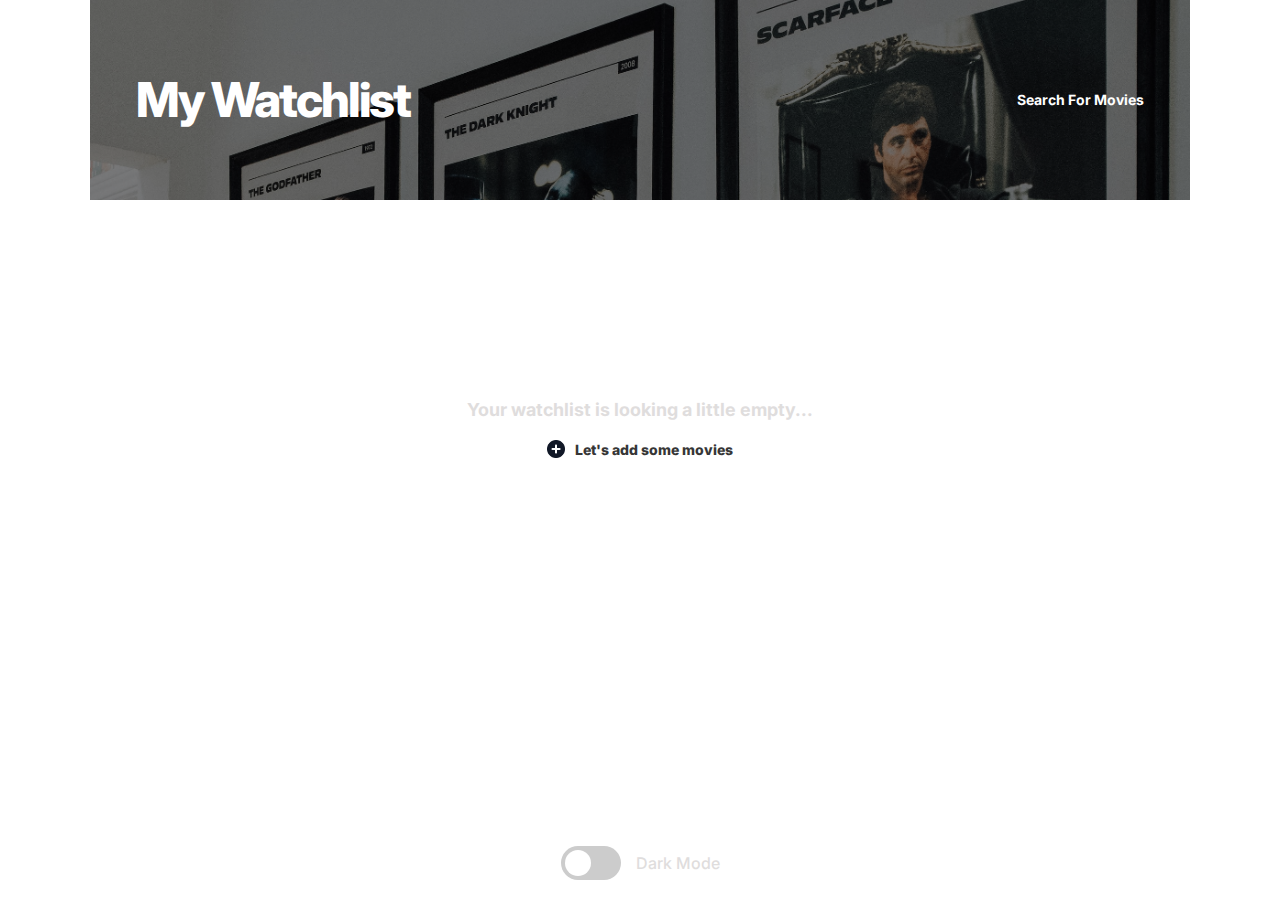
<file: watchlist.html>
<!DOCTYPE html>
<html lang="en">
<head>
  <meta charset="UTF-8">
  <meta name="viewport" content="width=device-width, initial-scale=1.0" />
  <title>Movie Watchlist</title>
  <link rel="preconnect" href="https://fonts.googleapis.com">
  <link rel="preconnect" href="https://fonts.gstatic.com" crossorigin>
  <link href="https://fonts.googleapis.com/css2?family=Inter:wght@400;500;700;800&display=swap" rel="stylesheet">
  <link rel="stylesheet" href="css/styles.css">
</head>
<body>
  <div class="content container">
    <header>
      <div class="overlay">
        <h2 class="page-title">My Watchlist</h2>
        <a href="index.html" class="nav-bar-link">Search For Movies</a>
      </div>
    </header>
    <section class="results">

      <div class="empty-watchlist-msg" id="empty-watchlist-msg"></div>
      <div class="movie-rows" id="movie-rows"></div>

    </section>
  </div>

  <footer class="footer">
    <div class="theme-switch-wrapper">
      <div class="slider-section"><label class="theme-switch" for="mode-checkbox">
        <input type="checkbox" id="mode-checkbox"/>
        <div class="slider round"></div>
      </label>
        <p id="dark-mode-label" class="slider-label">Dark Mode</p></div>
    </div>
  </footer>
  <script src="js/scripts.js"></script>

</body>
</html>
</file>
<file: css/styles.css>
:root {
  --body-bg: #FFFFFF;
  --page-title-color: #FFFFFF;
  --search-box-color: #6B7280;
  --search-box-bg: #FFFFFF;
  --search-box-border: 1px solid #D1D5DB;
  --search-box-border-radius: 6px 0px 0px 6px;
  --search-btn-color: #374151;
  --search-btn-bg: #F9FAFB;
  --search-btn-border: 1px solid #D1D5DB;
  --search-btn-border-radius: 0px 6px 6px 0px;
  --no-results-grey: #DFDDDD;
  --horizontal-rule-color: #E5E7EB;
  --movie-title-color: #000000;
  --movie-rating-text-color: #111827;
  --movie-rating-icon-color: #FEC654;
  --movie-default-text: #111827;
  --read-more-badge-color: #272727;
  --movie-description-text-color: #6B7280;
  --add-movies-color: #363636;
  --icon-color-filter: none;
  box-sizing: border-box;
}
[data-theme="dark"] {
  --body-bg: #121212;
  --page-title-color: #FFFFFF;
  --search-box-color: #6B7280;
  --search-box-bg: #FFFFFF;
  --search-box-border: 1px solid #D1D5DB;
  --search-box-border-radius: 6px 0px 0px 6px;
  --search-btn-color: #374151;
  --search-btn-bg: #F9FAFB;
  --search-btn-border: 1px solid #D1D5DB;
  --search-btn-border-radius: 0px 6px 6px 0px;
  --no-results-grey: #DFDDDD;
  --horizontal-rule-color: #E5E7EB;
  --movie-title-color: #FFFFFF;
  --movie-rating-text-color: #111827;
  --movie-rating-icon-color: #FEC654;
  --movie-default-text: #FFFFFF;
  --read-more-badge-color: #FFFFFF;
  --movie-description-text-color: #A5A5A5;
  --icon-color-filter: invert(1);
  --add-movies-color: #FFFFFF;
}
html,
body,
h1,
h2,
h3,
h4,
p {
  padding: 0;
  margin: 0;
}
body {
  font-family: 'Inter', sans-serif;
  font-size: 14px;
  font-weight: 400;
  letter-spacing: 0;
  line-height: 20px;
  background-color: var(--body-bg);
  min-height: 100vh;
  display: flex;
  flex-direction: column;
}
.container {
  width: 475px;
  margin: 0 auto;
}
header {
  margin: 0;
  padding: 0;
  min-height: 200px;
  background-image: url("../images/bg.jpg");
  background-size: cover;
  background-position: 30% 20%;
}
.overlay {
  background-color: rgba(0, 0, 0, 0.5);
  min-height: 200px;
  display: flex;
  flex-direction: row;
  justify-content: space-between;
  align-items: center;
}
.page-title {
  color: var(--page-title-color);
  font-weight: 800;
  font-size: 2.5rem;
  line-height: 1.7rem;
  letter-spacing: -0.045em;
  margin-left: 10px;
}
.nav-bar-link {
  color: var(--page-title-color);
  font-weight: 700;
  text-decoration: none;
  justify-self: end;
  margin-right: 10px;
}
input[type="text"] {
  width: 342px;
  height: 38px;
}
.search-bar {
  display: flex;
  flex-direction: row;
  justify-content: center;
}
fieldset {
  border: none;
  margin: -20px 0 0 0;
  padding: 0;
}
.search-input {
  font-weight: 500;
  color: var(--search-box-color);
  margin: 0;
  padding: 0;
  width: 342px;
  height: 40px;
  border: var(--search-box-border);
  border-radius: var(--search-box-border-radius);
}
.search-btn {
  font-weight: 500;
  color: var(--search-btn-color);
  margin: 0;
  padding: 0;
  border-radius: var(--search-btn-border-radius);
  border: var(--search-btn-border);
  width: 120px;
  height: 40px;
}
.results {
  display: flex;
  flex-direction: column;
  min-height: 500px;
}
.title {
  font-size: 18px;
  font-weight: 500;
  color: var(--movie-title-color);
}
.rating,
.runtime,
.genres,
.watchlist-cta,
.watchlist-cta-icon {
  color: var(--movie-default-text);
}
.watchlist-cta-icon {
  width: 16px;
  height: 16px;
  filter: var(--icon-color-filter);
}
.rating,
.runtime,
.genres,
.watchlist-cta {
  font-size: 12px;
}
.rating-icon {
  width: 15px;
  height: 15px;
  color: var(--movie-rating-icon-color);
}
.description {
  color: var(--movie-description-text-color);
}
.read-more-badge {
  color: var(--read-more-badge-color);
}
.bottom-rule {
  border-bottom: 1.5px solid var(--horizontal-rule-color);
}
.empty-results-message,
.no-results-icon {
  color: var(--no-results-grey);
}
.no-results-icon {
  margin-top: 20vh;
  width: 70px;
  align-self: center;
}
.empty-results-message {
  font-size: 18px;
  font-weight: 700;
  margin-top: 20px;
  align-self: center;
}
.lets-add-some-movies-msg,
.lets-add-some-movies-icon {
  color: var(--add-movies-color);
}
.lets-add-some-movies-msg {
  font-weight: 800;
  text-align: center;
  align-self: center;
}
.lets-add-some-movies-icon {
  align-self: baseline;
  width: 18px;
  height: 18px;
  filter: var(--icon-color-filter);
}
.lets-add-movies-row {
  justify-content: center;
  gap: 10px;
}
#initial-message {
  flex-direction: column;
  display: none;
}
#no-search-results-message {
  flex-direction: column;
  text-align: center;
  max-width: 320px;
  margin: 20vh auto;
  display: none;
}
#empty-watchlist-msg {
  display: none;
}
.empty-watchlist-msg {
  margin-top: 20vh;
  justify-content: center;
  flex-direction: column;
  gap: 20px;
}
.result,
.empty-watchlist-msg,
.title-row,
.info-row,
.info,
.watchlist-section,
.lets-add-movies-row {
  display: flex;
}
.watchlist-section {
  gap: 6px;
  justify-content: center;
  cursor: pointer;
}
.title-row {
  gap: 10px;
}
.info {
  flex-direction: column;
}
.result {
  max-height: 150px;
  margin: 20px 20px;
  padding: 20px 0;
}
.read-more-badge {
  display: inline;
  position: relative;
  bottom: 0;
  right: 0;
  cursor: pointer;
}
.cover-img {
  height: 100%;
}
.cover {
  width: 100px;
  margin-right: 20px;
}
.info {
  gap: 10px;
  justify-content: center;
}
.info-row {
  gap: 20px;
}
/*region CSS Dark Mode Slider*/
footer {
  margin-top: auto;
  padding: 20px 0;
}
.theme-switch-wrapper {
  display: flex;
}
.slider-section {
  display: flex;
  align-items: center;
  justify-items: center;
  margin-left: auto;
  margin-right: auto;
  gap: 5px;
}
.slider-label {
  font-family: Inter, sans-serif;
  font-weight: 500;
  margin-left: 10px;
  font-size: 1rem;
  color: var(--no-results-grey);
}
.theme-switch {
  display: inline-block;
  height: 34px;
  position: relative;
  width: 60px;
}
.theme-switch input {
  display: none;
}
.slider {
  background-color: #ccc;
  bottom: 0;
  cursor: pointer;
  left: 0;
  position: absolute;
  right: 0;
  top: 0;
  transition: 0.4s;
}
.slider:before {
  background-color: #fff;
  bottom: 4px;
  content: "";
  height: 26px;
  left: 4px;
  position: absolute;
  transition: 0.4s;
  width: 26px;
}
input:checked + .slider {
  background-color: var(--button-bg);
}
input:checked + .slider:before {
  transform: translateX(26px);
}
.slider.round {
  border-radius: 34px;
}
.slider.round:before {
  border-radius: 50%;
}
/*endregion*/
@media screen and (min-width: 600px) {
  .container {
    width: 550px;
  }
  .page-title {
    font-size: 3rem;
    margin-left: 10px;
  }
  .nav-bar-link {
    margin-right: 10px;
  }
  .search-input {
    width: 382px !important;
    height: 40px;
  }
  .search-btn {
    width: 150px;
    height: 40px;
  }
}
@media screen and (min-width: 1200px) {
  .container {
    width: 1100px;
  }
  .page-title {
    font-size: 3rem;
    margin-left: 46px;
  }
  .nav-bar-link {
    margin-right: 46px;
  }
  .search-input {
    width: 582px !important;
    height: 50px !important;
  }
  .search-btn {
    width: 150px;
    height: 52px;
  }
}
@media screen and (min-width: 1600px) {
  .container {
    width: 1500px;
  }
  .page-title {
    font-size: 3.5rem;
    margin-left: 46px;
  }
  .nav-bar-link {
    margin-right: 46px;
  }
  .search-input {
    width: 582px !important;
    height: 50px !important;
  }
  .search-btn {
    width: 150px;
    height: 52px;
  }
}
/*# sourceMappingURL=styles.css.map */
</file>
